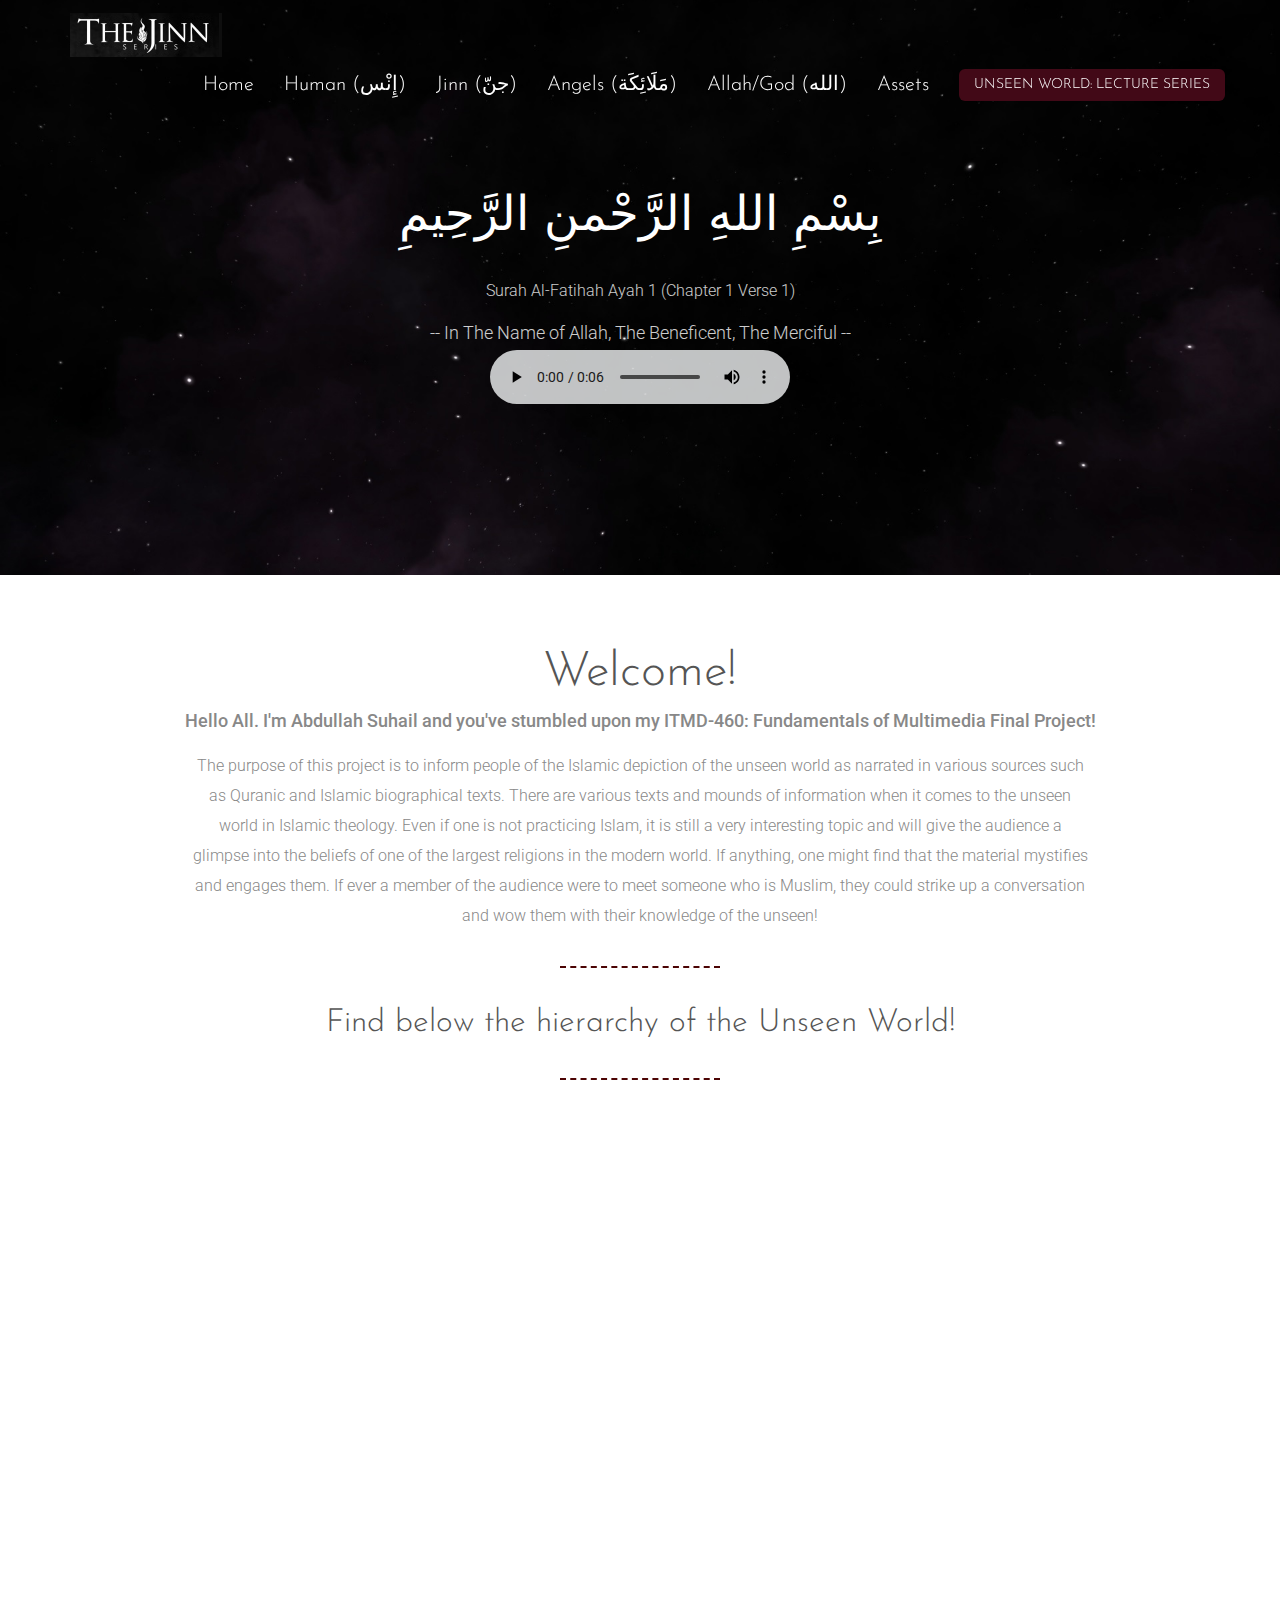
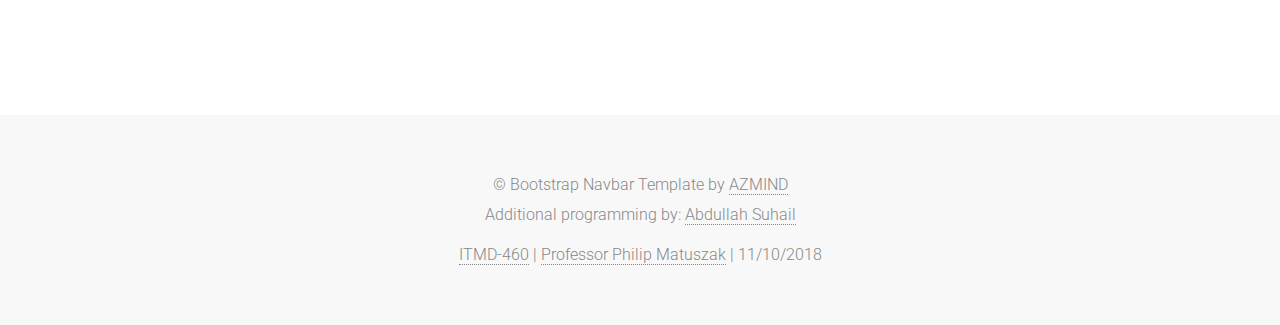
<file: index.html>
<!DOCTYPE html>
<html lang="en">

    <head>

        <meta charset="utf-8">
        <meta http-equiv="X-UA-Compatible" content="IE=edge">
        <meta name="viewport" content="width=device-width, initial-scale=1">
        <title>Asuhail - ITMD-460 Final Project</title>

        <!-- CSS -->        
        <link rel="stylesheet" href="https://fonts.googleapis.com/css?family=Josefin+Sans:300,400|Roboto:300,400,500">
        <link rel="stylesheet" href="assets/bootstrap/css/bootstrap.min.css">
        <link rel="stylesheet" href="assets/font-awesome/css/font-awesome.min.css">
        <link rel="stylesheet" href="assets/css/animate.css">
        <link rel="stylesheet" href="assets/css/style.css">

        <!-- HTML5 Shim and Respond.js IE8 support of HTML5 elements and media queries -->
        <!-- WARNING: Respond.js doesn't work if you view the page via file:// -->
        <!--[if lt IE 9]>
            <script src="https://oss.maxcdn.com/libs/html5shiv/3.7.0/html5shiv.js"></script>
            <script src="https://oss.maxcdn.com/libs/respond.js/1.4.2/respond.min.js"></script>
        <![endif]-->

        <!-- Favicon and touch icons -->
        <link rel="shortcut icon" href="assets/ico/favicon.png">
        <link rel="apple-touch-icon-precomposed" sizes="144x144" href="assets/ico/apple-touch-icon-144-precomposed.png">
        <link rel="apple-touch-icon-precomposed" sizes="114x114" href="assets/ico/apple-touch-icon-114-precomposed.png">
        <link rel="apple-touch-icon-precomposed" sizes="72x72" href="assets/ico/apple-touch-icon-72-precomposed.png">
        <link rel="apple-touch-icon-precomposed" href="assets/ico/apple-touch-icon-57-precomposed.png">

    </head>

    <body>
    
    	<!-- Top menu -->
		<nav class="navbar navbar-inverse navbar-fixed-top navbar-no-bg" role="navigation">
			<div class="container">
				<div class="navbar-header">
					<button type="button" class="navbar-toggle collapsed" data-toggle="collapse" data-target="#top-navbar-1">
						<span class="sr-only">Toggle navigation</span>
						<span class="icon-bar"></span>
						<span class="icon-bar"></span>
						<span class="icon-bar"></span>
					</button>
					<a class="navbar-brand" href="index.html">asuhail_ITMD-460 FP</a>
				</div>
				<!-- Collect the nav links, forms, and other content for toggling -->
				<div class="collapse navbar-collapse" id="top-navbar-1">
					<ul class="nav navbar-nav navbar-right">
						<li><a href="index.html">Home</a></li>
						<li><a href="human.html" dir="rtl" lang="ar">(إِنْس) Human</a></li>
						<li><a href="jinn.html" dir="rtl" lang="ar">(جنّ) Jinn</a></li>
						<li><a href="angels.html" dir="rtl" lang="ar">(مَلَائِكَة) Angels</a></li>
						<li><a href="god.html" dir="rtl" lang="ar">(الله) Allah/God</a></li>
						<li><a href="assets.html" dir="rtl" lang="ar">Assets</a></li>
						<li>
							<a class="btn btn-link-3" href="https://www.youtube.com/playlist?list=PLGIcBlunsk4YqIhpyTFA84IdG0k1_Iwzm" target="$_blank">
								Unseen World: Lecture Series
							</a>
						</li>
					</ul>
				</div>
			</div>
		</nav>
    
    	<!-- Top content -->
        <div class="top-content">
        	<div class="container">
				<div class="row">
					<div class="col-sm-12 text wow fadeInLeft">
						<h1 dir="rtl" lang="ar">بِسْمِ اللهِ الرَّحْمنِ الرَّحِيمِ</h1>
						<div class="description">
							<p>Surah Al-Fatihah Ayah 1 (Chapter 1 Verse 1)</p>
							<p class="medium-paragraph">
									-- In The Name of Allah, The Beneficent, The Merciful -- </br>
							<audio controls>
								<source src="multimedia/audio/al-fatihah_verse_1.mp3" type="audio/mpeg">
								Your browser does not support the audio element.
							</audio>
							</p>
						</div>
					</div>
				</div>
            </div>
        </div>
        
		<!-- Features -->        
		<div class="features-container section-container">
	        <div class="container">
				<div class="row">
					<div class="col-sm-12 features section-description wow fadeIn">
						<h2>Welcome!</h2>
						<h4>
							Hello All. I'm Abdullah Suhail and you've stumbled upon my ITMD-460: Fundamentals of Multimedia 
							Final Project!
						</h4>
						<p>
							The purpose of this project is to inform people of the Islamic depiction of 
							the unseen world as narrated in various sources such as Quranic and Islamic 
							biographical texts. There are various texts and mounds of information when 
							it comes to the unseen world in Islamic theology. Even if one is not practicing Islam, 
							it is still a very interesting topic and will give the audience a glimpse into 
							the beliefs of one of the largest religions in the modern world. If anything, 
							one might find that the material mystifies and engages them. If ever a member 
							of the audience were to meet someone who is Muslim, they could strike up a conversation 
							and wow them with their knowledge of the unseen!
						</p>
						<div class="divider-1"><div class="line"></div></div>
						<h3>Find below the hierarchy of the Unseen World!</h3>
						<div class="divider-1"><div class="line"></div></div>
					</div>
				</div>
				
				<div class="row">
					<div class="col-sm-6 features-box wow fadeInRight">
						<div class="row">
							<div class="col-sm-3 features-box-icon">
								<i class="fa fa-circle-o"></i>
							</div>
							<div class="col-sm-9">
								<h3>Allah (سبحانه و تعالى) <i class="fa fa-arrow-right"></i></h3>
								<p>
									The Creator. Praised and Exalted is He who created all, 
									the One who is All-Seeing, All-Hearing, and All-Knowing! At the 
									apex of this hierarchy sits Allah, the Omniscient.
								</p>
							</div>
						</div>
					</div>
					<div class="col-sm-6 features-box wow fadeInLeft">
						<div class="row">
							<div class="col-sm-3 features-box-icon">
									<i class="fa fa-sun-o"></i>
							</div>
							<div class="col-sm-9">
								<h3><i class="fa fa-arrow-down"></i> Angels / مَلَائِكَة</h3>
								<p>
									Perfect and immensely beautiful beings of light created by Allah. They know nothing except that their 
									Creator is one and none should be worshipped save for He. They take second place in this hierarchy for 
									nothing is hidden from them except their Lord and Creator.
								</p>
							</div>
						</div>
					</div>
				</div>
				
				<div class="row">
					<div class="col-sm-6 features-box wow fadeInRight">
						<div class="row">
							<div class="col-sm-3 features-box-icon">
								<i class="fa fa-users"></i>
							</div>
							<div class="col-sm-9">
								<h3>Humans / إِنْس <i class="fa fa-ban"></i></h3>
								<p>
									At the bottom of the hierarchy, the slaves of the Creator who were created only to engage in 
									His worship. Save for an infinatessimally small number of gifted slaves of Allah who can sometimes
									see jinn, the humans cannot see anything in the unseen world.
								</p>
							</div>
						</div>
					</div>
					<div class="col-sm-6 features-box wow fadeInLeft">
						<div class="row">
							<div class="col-sm-3 features-box-icon">
								<i class="fa fa-free-code-camp"></i>
							</div>
							<div class="col-sm-9">
								<h3><i class="fa fa-arrow-left"></i> Jinn / جنّ</h3>
								<p>
									The only creation of Allah given free will other than Humans, are the Jinn.
									They were created from a smokeless fire only to engage in worship of their
									Creator. The jinn take third place in this hierarchy since they can see humans. 
									They cannot however, percieve/envisage the Angels.
								</p>
							</div>
						</div>
					</div>
				</div>
			</div>
		</div>
        
        <!-- Footer -->
        <footer>
	        <div class="container">
	        	<div class="row">
	        		<div class="col-sm-12 footer-copyright">
						&copy; Bootstrap Navbar Template by <a href="http://azmind.com">AZMIND</a>
						<p>Additional programming by: <a href="https://github.com/asuhail1270106">Abdullah Suhail</a></p>
						<p>
							<a href="https://github.com/asuhail1270106">ITMD-460</a> | 
							<a href="https://appliedtech.iit.edu/people/phillip-phil-matuszak">Professor Philip Matuszak</a> |
							11/10/2018
						</p>
                    </div>
                </div>
	        </div>
        </footer>

        <!-- Javascript -->
        <script src="assets/js/jquery-1.11.1.min.js"></script>
        <script src="assets/bootstrap/js/bootstrap.min.js"></script>
        <script src="assets/js/jquery.backstretch.min.js"></script>
        <script src="assets/js/wow.min.js"></script>
        <script src="assets/js/retina-1.1.0.min.js"></script>
        <script src="assets/js/waypoints.min.js"></script>
        <script src="assets/js/scripts.js"></script>
		<script src="assets/js/audio.js"></script>
        
        <!--[if lt IE 10]>
            <script src="assets/js/placeholder.js"></script>
        <![endif]-->

    </body>

</html>
</file>
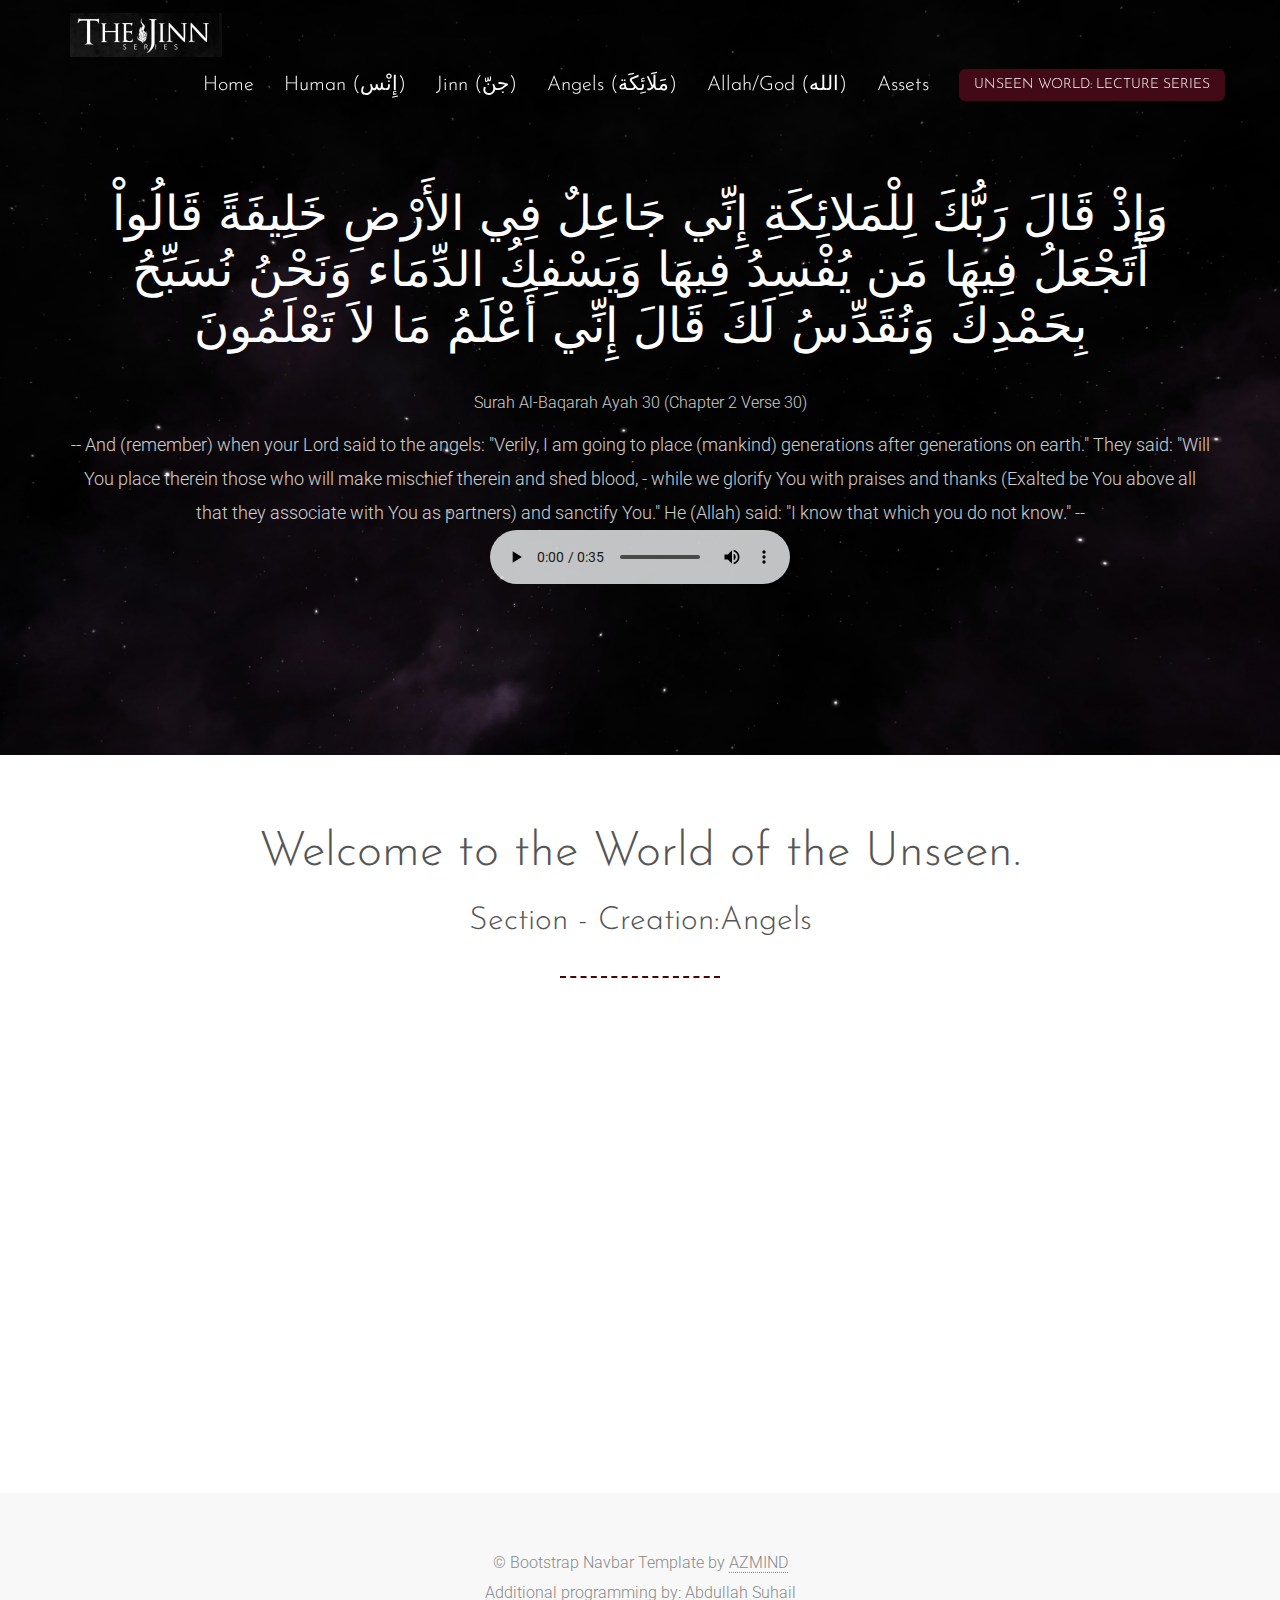
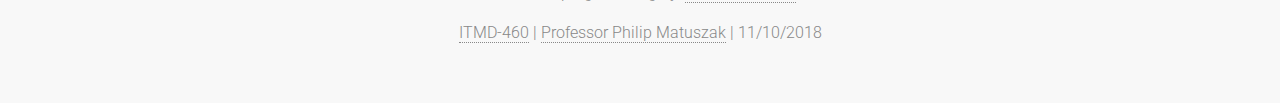
<file: angels.html>
<!DOCTYPE html>
<html lang="en">

    <head>

        <meta charset="utf-8">
        <meta http-equiv="X-UA-Compatible" content="IE=edge">
        <meta name="viewport" content="width=device-width, initial-scale=1">
        <title>Asuhail - ITMD-460 Final Project</title>

        <!-- CSS -->        
        <link rel="stylesheet" href="https://fonts.googleapis.com/css?family=Josefin+Sans:300,400|Roboto:300,400,500">
        <link rel="stylesheet" href="assets/bootstrap/css/bootstrap.min.css">
        <link rel="stylesheet" href="assets/font-awesome/css/font-awesome.min.css">
        <link rel="stylesheet" href="assets/css/animate.css">
        <link rel="stylesheet" href="assets/css/style.css">

        <!-- HTML5 Shim and Respond.js IE8 support of HTML5 elements and media queries -->
        <!-- WARNING: Respond.js doesn't work if you view the page via file:// -->
        <!--[if lt IE 9]>
            <script src="https://oss.maxcdn.com/libs/html5shiv/3.7.0/html5shiv.js"></script>
            <script src="https://oss.maxcdn.com/libs/respond.js/1.4.2/respond.min.js"></script>
        <![endif]-->

        <!-- Favicon and touch icons -->
        <link rel="shortcut icon" href="assets/ico/favicon.png">
        <link rel="apple-touch-icon-precomposed" sizes="144x144" href="assets/ico/apple-touch-icon-144-precomposed.png">
        <link rel="apple-touch-icon-precomposed" sizes="114x114" href="assets/ico/apple-touch-icon-114-precomposed.png">
        <link rel="apple-touch-icon-precomposed" sizes="72x72" href="assets/ico/apple-touch-icon-72-precomposed.png">
        <link rel="apple-touch-icon-precomposed" href="assets/ico/apple-touch-icon-57-precomposed.png">

    </head>

    <body>
    
    	<!-- Top menu -->
		<nav class="navbar navbar-inverse navbar-fixed-top navbar-no-bg" role="navigation">
			<div class="container">
				<div class="navbar-header">
					<button type="button" class="navbar-toggle collapsed" data-toggle="collapse" data-target="#top-navbar-1">
						<span class="sr-only">Toggle navigation</span>
						<span class="icon-bar"></span>
						<span class="icon-bar"></span>
						<span class="icon-bar"></span>
					</button>
					<a class="navbar-brand" href="index.html">asuhail_ITMD-460 FP</a>
				</div>
				<!-- Collect the nav links, forms, and other content for toggling -->
				<div class="collapse navbar-collapse" id="top-navbar-1">
					<ul class="nav navbar-nav navbar-right">
						<li><a href="index.html">Home</a></li>
						<li><a href="human.html" dir="rtl" lang="ar">(إِنْس) Human</a></li>
						<li><a href="jinn.html" dir="rtl" lang="ar">(جنّ) Jinn</a></li>
						<li><a href="angels.html" dir="rtl" lang="ar">(مَلَائِكَة) Angels</a></li>
						<li><a href="god.html" dir="rtl" lang="ar">(الله) Allah/God</a></li>
						<li><a href="assets.html" dir="rtl" lang="ar">Assets</a></li>
						<li>
							<a class="btn btn-link-3" href="https://www.youtube.com/playlist?list=PLGIcBlunsk4YqIhpyTFA84IdG0k1_Iwzm" target="$_blank">
								Unseen World: Lecture Series
							</a>
						</li>
					</ul>
				</div>
			</div>
		</nav>
    
    	<!-- Top content -->
        <div class="top-content">
        	<div class="container">
				<div class="row">
					<div class="col-sm-12 text wow fadeInLeft">
						<h1 dir="rtl" lang="ar"> وَإِذْ قَالَ رَبُّكَ لِلْمَلائِكَةِ إِنِّي جَاعِلٌ فِي الأَرْضِ خَلِيفَةً قَالُواْ أَتَجْعَلُ فِيهَا مَن يُفْسِدُ فِيهَا وَيَسْفِكُ الدِّمَاء وَنَحْنُ نُسَبِّحُ بِحَمْدِكَ وَنُقَدِّسُ لَكَ قَالَ إِنِّي أَعْلَمُ مَا لاَ تَعْلَمُونَ</h1>
						<div class="description">
							<p>Surah Al-Baqarah Ayah 30 (Chapter 2 Verse 30)</p>
							<p class="medium-paragraph">
									-- And (remember) when your Lord said to the angels: "Verily, I am going to place
									 (mankind) generations after generations on earth." They said: "Will You place therein
									 those who will make mischief therein and shed blood, - while we glorify You with praises
									 and thanks (Exalted be You above all that they associate with You as partners) and
									 sanctify You." He (Allah) said: "I know that which you do not know." -- </br>
							<audio controls>
								<source src="multimedia/audio/al-baqarah_verse_30.mp3" type="audio/mpeg">
								Your browser does not support the audio element.
							</audio>
							</p>
						</div>
					</div>
				</div>
            </div>
        </div>
        
        <!-- Features -->
        <div class="features-container section-container">
	        <div class="container">
	        	
	            <div class="row">
	                <div class="col-sm-12 features section-description wow fadeIn">
						<h2>Welcome to the World of the Unseen.</h2>
						<h3>Section - Creation:Angels</h3>
	                    <div class="divider-1"><div class="line"></div></div>
	                </div>
	            </div>
				
				<div class="row">
					<div class="col-sm-4 features-box wow fadeInRight">
						<div class="row">
								<h3>Angels / مَلَائِكَة</i></h3>
								<p>
									Perfect and immensely beautiful beings of light created by Allah. They know nothing except that their 
									Creator is one and none should be worshipped save for He. They take second place in this hierarchy for 
									nothing is hidden from them except their Lord and Creator.
								</p>
						</div>
					</div>
					<div class="col-sm-8 features-box wow fadeInLeft">
						<div class="row">
							<div class="col-sm-3 features-box-icon">
								<i class="fa fa-arrow-right"></i>
							</div>
							<p>From Bayyinah Institute - The Beginning & End w/ Omar Suleiman: The Angels</p>
							<iframe width="585" height="330" src="https://www.youtube.com/embed/Skyb0VeG_ww?ecver=1" frameborder="0" allowfullscreen></iframe>
						</div>
					</div>
				</div>
	        </div>
        </div>
		
        <!-- Footer -->
        <footer>
	        <div class="container">
	        	<div class="row">
	        		<div class="col-sm-12 footer-copyright">
						&copy; Bootstrap Navbar Template by <a href="http://azmind.com">AZMIND</a>
						<p>Additional programming by: <a href="https://github.com/asuhail1270106">Abdullah Suhail</a></p>
						<p>
							<a href="https://github.com/asuhail1270106">ITMD-460</a> | 
							<a href="https://appliedtech.iit.edu/people/phillip-phil-matuszak">Professor Philip Matuszak</a> |
							11/10/2018
						</p>
                    </div>
                </div>
	        </div>
        </footer>

        <!-- Javascript -->
        <script src="assets/js/jquery-1.11.1.min.js"></script>
        <script src="assets/bootstrap/js/bootstrap.min.js"></script>
        <script src="assets/js/jquery.backstretch.min.js"></script>
        <script src="assets/js/wow.min.js"></script>
        <script src="assets/js/retina-1.1.0.min.js"></script>
        <script src="assets/js/waypoints.min.js"></script>
        <script src="assets/js/scripts.js"></script>
		<script src="assets/js/audio.js"></script>
        
        <!--[if lt IE 10]>
            <script src="assets/js/placeholder.js"></script>
        <![endif]-->

    </body>

</html>
</file>
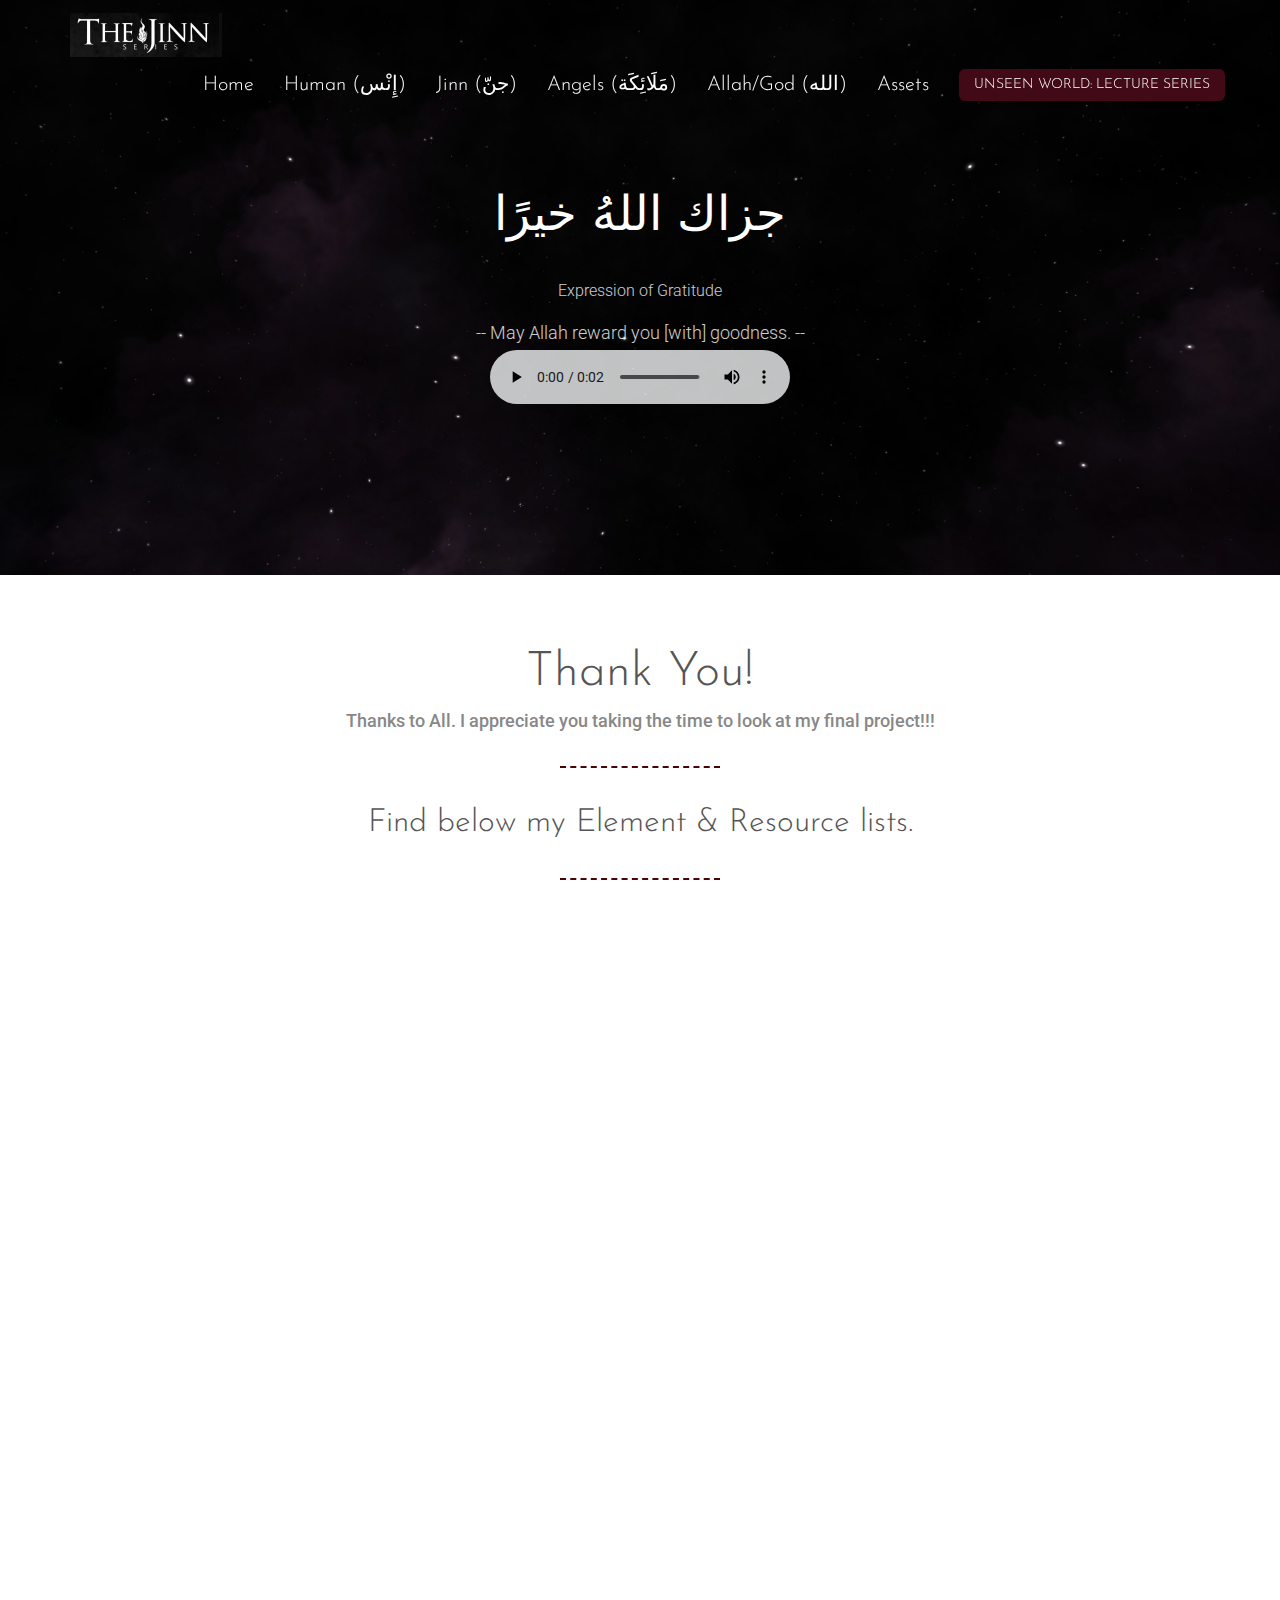
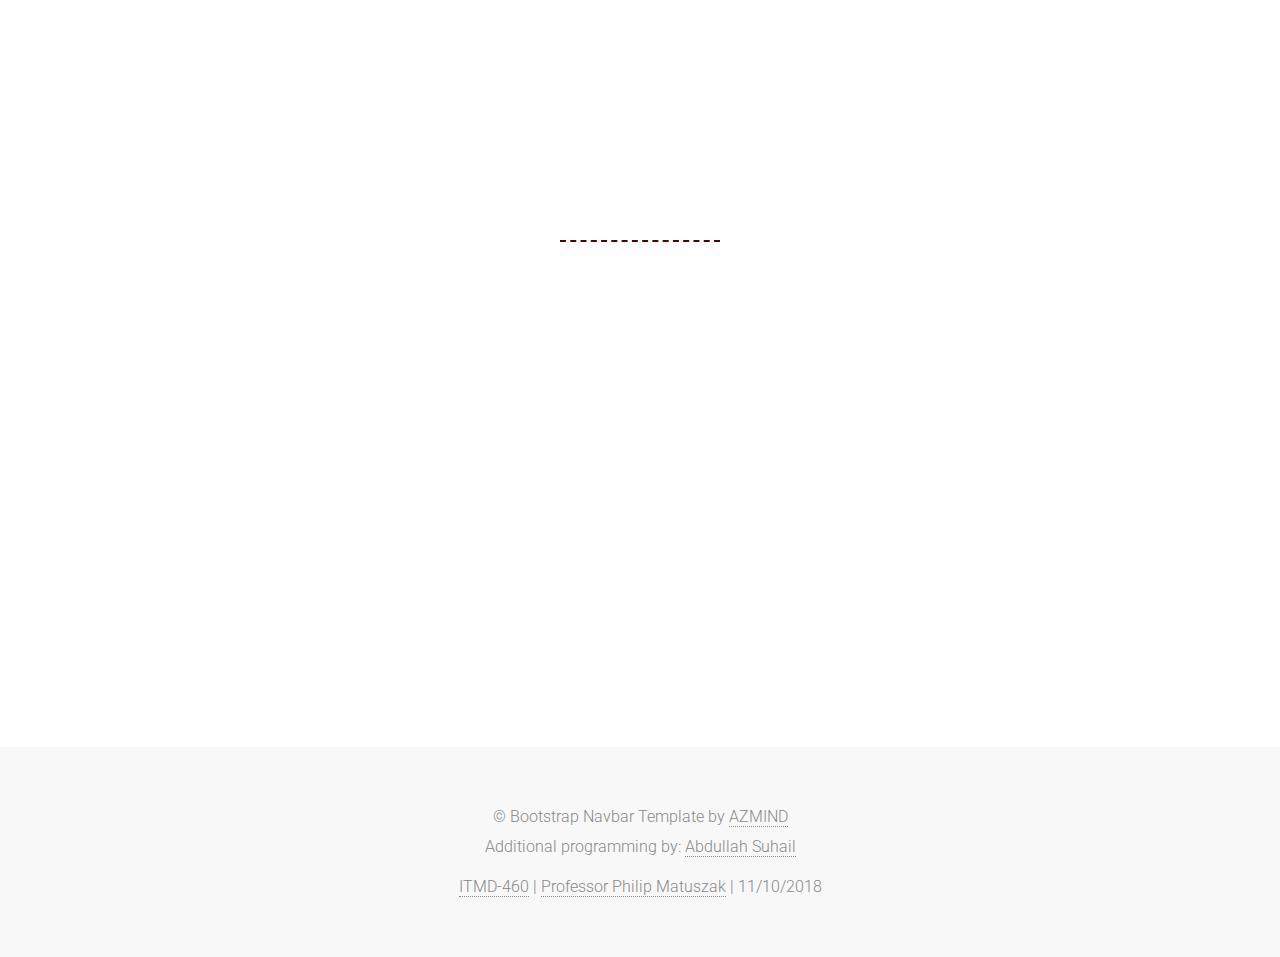
<file: assets.html>
<!DOCTYPE html>
<html lang="en">

<head>

	<meta charset="utf-8">
	<meta http-equiv="X-UA-Compatible" content="IE=edge">
	<meta name="viewport" content="width=device-width, initial-scale=1">
	<title>Asuhail - ITMD-460 Final Project</title>

	<!-- CSS -->
	<link rel="stylesheet" href="https://fonts.googleapis.com/css?family=Josefin+Sans:300,400|Roboto:300,400,500">
	<link rel="stylesheet" href="assets/bootstrap/css/bootstrap.min.css">
	<link rel="stylesheet" href="assets/font-awesome/css/font-awesome.min.css">
	<link rel="stylesheet" href="assets/css/animate.css">
	<link rel="stylesheet" href="assets/css/style.css">

	<!-- HTML5 Shim and Respond.js IE8 support of HTML5 elements and media queries -->
	<!-- WARNING: Respond.js doesn't work if you view the page via file:// -->
	<!--[if lt IE 9]>
            <script src="https://oss.maxcdn.com/libs/html5shiv/3.7.0/html5shiv.js"></script>
            <script src="https://oss.maxcdn.com/libs/respond.js/1.4.2/respond.min.js"></script>
        <![endif]-->

	<!-- Favicon and touch icons -->
	<link rel="shortcut icon" href="assets/ico/favicon.png">
	<link rel="apple-touch-icon-precomposed" sizes="144x144" href="assets/ico/apple-touch-icon-144-precomposed.png">
	<link rel="apple-touch-icon-precomposed" sizes="114x114" href="assets/ico/apple-touch-icon-114-precomposed.png">
	<link rel="apple-touch-icon-precomposed" sizes="72x72" href="assets/ico/apple-touch-icon-72-precomposed.png">
	<link rel="apple-touch-icon-precomposed" href="assets/ico/apple-touch-icon-57-precomposed.png">

</head>

<body>

	<!-- Top menu -->
	<nav class="navbar navbar-inverse navbar-fixed-top navbar-no-bg" role="navigation">
		<div class="container">
			<div class="navbar-header">
				<button type="button" class="navbar-toggle collapsed" data-toggle="collapse" data-target="#top-navbar-1">
					<span class="sr-only">Toggle navigation</span>
					<span class="icon-bar"></span>
					<span class="icon-bar"></span>
					<span class="icon-bar"></span>
				</button>
				<a class="navbar-brand" href="index.html">asuhail_ITMD-460 FP</a>
			</div>
			<!-- Collect the nav links, forms, and other content for toggling -->
			<div class="collapse navbar-collapse" id="top-navbar-1">
				<ul class="nav navbar-nav navbar-right">
					<li><a href="index.html">Home</a></li>
					<li><a href="human.html" dir="rtl" lang="ar">(إِنْس) Human</a></li>
					<li><a href="jinn.html" dir="rtl" lang="ar">(جنّ) Jinn</a></li>
					<li><a href="angels.html" dir="rtl" lang="ar">(مَلَائِكَة) Angels</a></li>
					<li><a href="god.html" dir="rtl" lang="ar">(الله) Allah/God</a></li>
					<li><a href="assets.html" dir="rtl" lang="ar">Assets</a></li>
					<li>
						<a class="btn btn-link-3" href="https://www.youtube.com/playlist?list=PLGIcBlunsk4YqIhpyTFA84IdG0k1_Iwzm" target="$_blank">
							Unseen World: Lecture Series
						</a>
					</li>
				</ul>
			</div>
		</div>
	</nav>

	<!-- Top content -->
	<div class="top-content">
		<div class="container">
			<div class="row">
				<div class="col-sm-12 text wow fadeInLeft">
					<h1 dir="rtl" lang="ar">جزاك اللهُ خيرًا</h1>
					<div class="description">
						<p>Expression of Gratitude</p>
						<p class="medium-paragraph">
							-- May Allah reward you [with] goodness. -- </br>
							<audio controls>
								<source src="multimedia/audio/jzk.mp3" type="audio/mpeg">
								Your browser does not support the audio element.
							</audio>
						</p>
					</div>
				</div>
			</div>
		</div>
	</div>

	<!-- Features -->
	<div class="features-container section-container">
		<div class="container">

			<div class="row">
				<div class="col-sm-12 features section-description wow fadeIn">
					<h2>Thank You!</h2>
					<h4>
						Thanks to All. I appreciate you taking the time to look at my final project!!!
					</h4>
					<div class="divider-1">
						<div class="line"></div>
					</div>
					<h3>Find below my Element & Resource lists.</h3>
					<div class="divider-1">
						<div class="line"></div>
					</div>
				</div>
			</div>

			<div class="row">
				<div class="col-sm-6 features-box wow fadeInRight">
					<div class="row">
						<div class="col-sm-3 features-box-icon">
							<i class="fa fa-picture-o"></i>
						</div>
						<div class="col-sm-9">
							<h3>Elements</h3>
							<ul>
								<li>Purple Space - Background Image</li>
								<li>Font-Awesome Icons</li>
								<ul>
									<li>fa-circle-o</li>
									<li>fa-sun-o</li>
									<li>fa-users</li>
									<li>fa-free-code-camp</li>
									<li>fa-arrow-right</li>
									<li>fa-arrow-down</li>
									<li>fa-arrow-left</li>
									<li>fa-ban</li>
									<li>fa-picture-o</li>
									<li>fa-code</li>
								</ul>
								<li>YouTube videos</li>
								<ul>
									<li>From MercifulServant - The Creation of Man - How It All Began</li>
									<li>From MercifulServant - The Jinn Series - The Unseen World</li>
									<li>From Bayyinah Institute - The Beginning & End w/ Omar Suleiman: The Angels</li>
									<li>From Islam Net Video - The Mercy of Allah</li>
								</ul>
								<li>Audio recordings from Audacity</li>
								<ul>
									<li>al-baqarah_verse_30.mp3</li>
									<li>al-fatihah_verse_1.mp3</li>
									<li>al-insan_verse_2.mp3</li>
									<li>al-jinn_verse_8.mp3</li>
									<li>al-mu'minun_verse_92.mp3</li>
									<li>jzk.mp3</li>
								</ul>
							</ul>
						</div>
					</div>
				</div>
				<div class="col-sm-6 features-box wow fadeInLeft">
					<div class="row">
						<div class="col-sm-3 features-box-icon">
							<i class="fa fa-code"></i>
						</div>
						<div class="col-sm-9">
							<h3>Resources</h3>
							<ul>
								<li>Visual Studio Code</li>
								<li>HTML5/CSS3</li>
								<li>GitHub</li>
								<li>GitHub Pages</li>
								<li>Font-Awesome</li>
								<li>Google Fonts</li>
								<li>Navbar Bootstrap = AZMIND</li>
							</ul>
						</div>
					</div>
				</div>
			</div>
			<div class="divider-1">
				<div class="line"></div>
			</div>
			<div class="row">
				<div class="col-sm-4 features-box wow fadeInRight">
					<div class="row">
						<h3>My Presentation Video</i></h3>
						<p>
							As per the professor's instructions, please take a look at my presentation video in which I
							take you through my project.
							<p>
								I will briefly discuss the topic I chose, the intended audience for this project, and what I had
								hoped to accomplish. I will also discuss my graphic, audio, and video
								elements and the tools I used to create them. I will also reveal the super secret editor I used to 
								edit my HTML/CSS pages, it's VS code. Finally, I will discuss my user interface and its 
								non-linearity.
							</p>
						</p>
					</div>
				</div>
				<div class="col-sm-8 features-box wow fadeInLeft">
					<div class="row">
						<div class="col-sm-3 features-box-icon">
							<i class="fa fa-arrow-right"></i>
						</div>
						<p>From Abdullah Suhail - The World of the Unseen - ITMD460 - Fund. of Multimedia</p>
						<iframe width="585" height="330" src="https://www.youtube.com/embed/0sCwRPnKmHo" frameborder="0"
						 allowfullscreen></iframe>
					</div>
				</div>
			</div>
		</div>
	</div>
	</div>

	<!-- Footer -->
	<footer>
		<div class="container">
			<div class="row">
				<div class="col-sm-12 footer-copyright">
					&copy; Bootstrap Navbar Template by <a href="http://azmind.com">AZMIND</a>
					<p>Additional programming by: <a href="https://github.com/asuhail1270106">Abdullah Suhail</a></p>
					<p>
						<a href="https://github.com/asuhail1270106">ITMD-460</a> |
						<a href="https://appliedtech.iit.edu/people/phillip-phil-matuszak">Professor Philip Matuszak</a> |
						11/10/2018
					</p>
				</div>
			</div>
		</div>
	</footer>

	<!-- Javascript -->
	<script src="assets/js/jquery-1.11.1.min.js"></script>
	<script src="assets/bootstrap/js/bootstrap.min.js"></script>
	<script src="assets/js/jquery.backstretch.min.js"></script>
	<script src="assets/js/wow.min.js"></script>
	<script src="assets/js/retina-1.1.0.min.js"></script>
	<script src="assets/js/waypoints.min.js"></script>
	<script src="assets/js/scripts.js"></script>
	<script src="assets/js/audio.js"></script>

	<!--[if lt IE 10]>
            <script src="assets/js/placeholder.js"></script>
        <![endif]-->

</body>

</html>
</file>
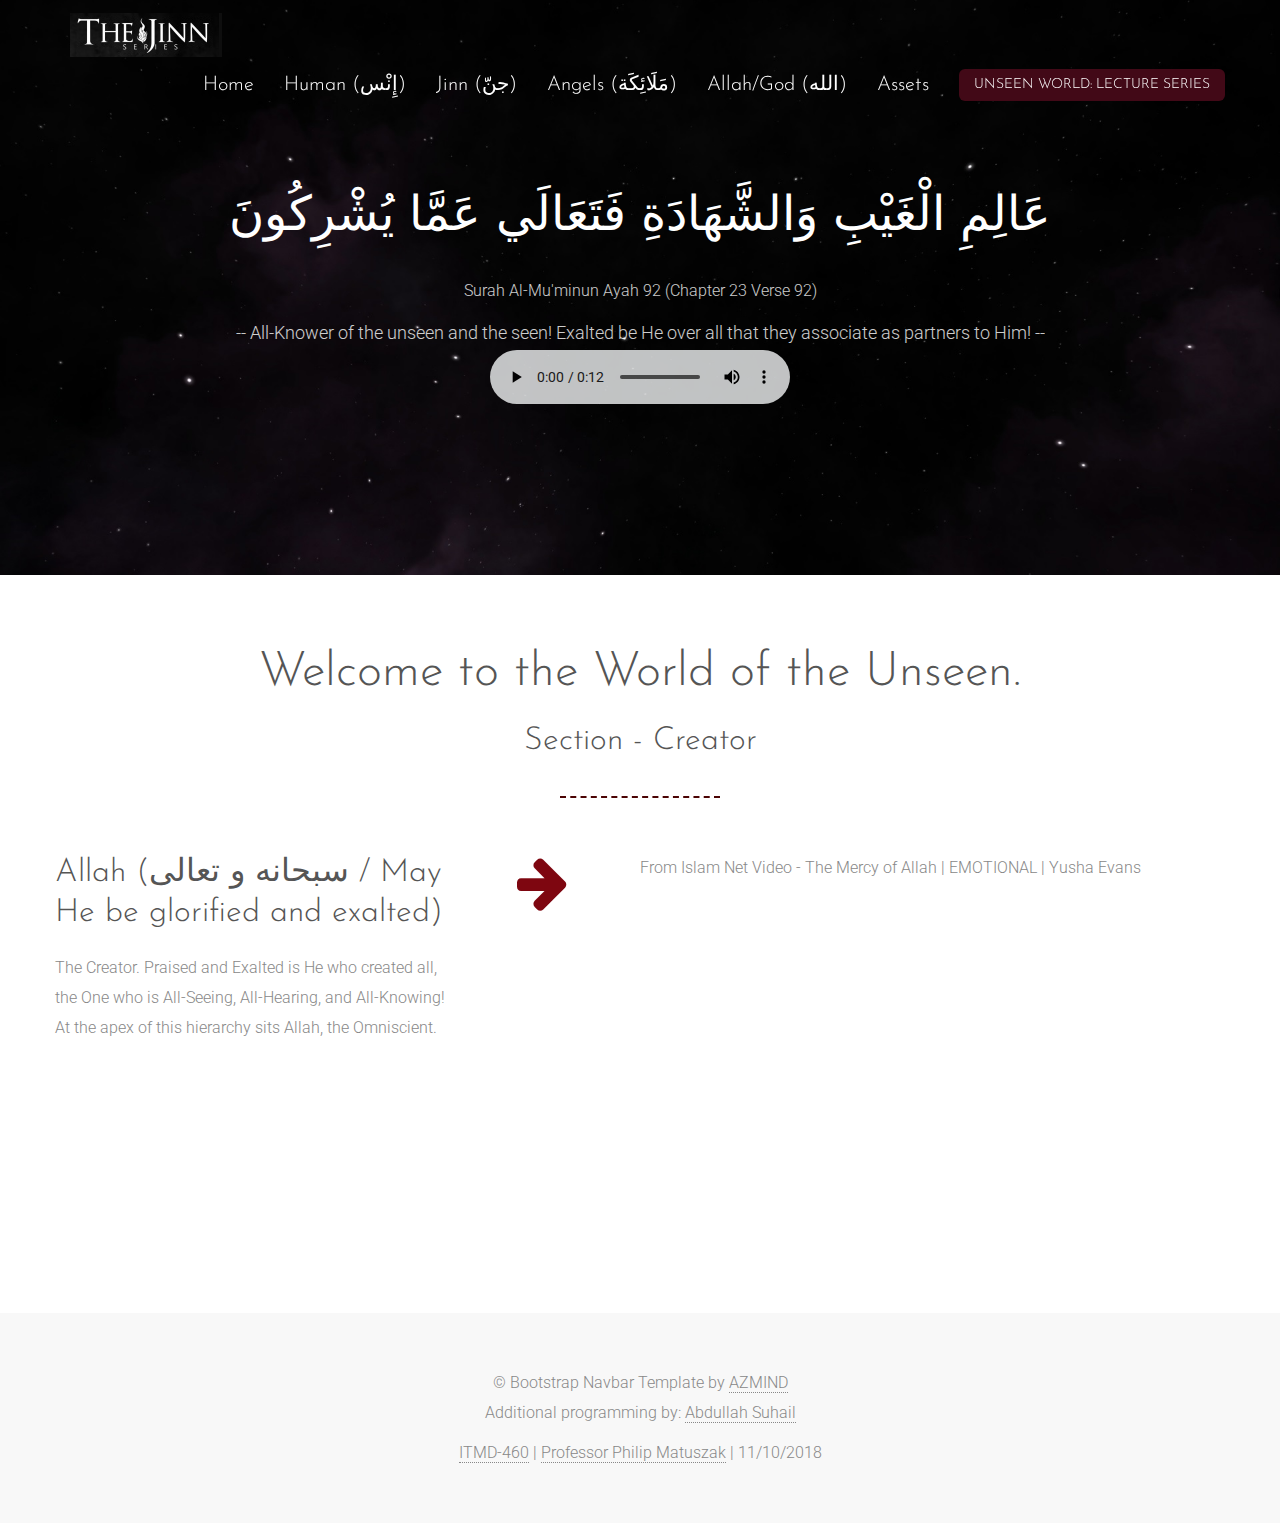
<file: god.html>
<!DOCTYPE html>
<html lang="en">

    <head>

        <meta charset="utf-8">
        <meta http-equiv="X-UA-Compatible" content="IE=edge">
        <meta name="viewport" content="width=device-width, initial-scale=1">
        <title>Asuhail - ITMD-460 Final Project</title>

        <!-- CSS -->        
        <link rel="stylesheet" href="https://fonts.googleapis.com/css?family=Josefin+Sans:300,400|Roboto:300,400,500">
        <link rel="stylesheet" href="assets/bootstrap/css/bootstrap.min.css">
        <link rel="stylesheet" href="assets/font-awesome/css/font-awesome.min.css">
        <link rel="stylesheet" href="assets/css/animate.css">
        <link rel="stylesheet" href="assets/css/style.css">

        <!-- HTML5 Shim and Respond.js IE8 support of HTML5 elements and media queries -->
        <!-- WARNING: Respond.js doesn't work if you view the page via file:// -->
        <!--[if lt IE 9]>
            <script src="https://oss.maxcdn.com/libs/html5shiv/3.7.0/html5shiv.js"></script>
            <script src="https://oss.maxcdn.com/libs/respond.js/1.4.2/respond.min.js"></script>
        <![endif]-->

        <!-- Favicon and touch icons -->
        <link rel="shortcut icon" href="assets/ico/favicon.png">
        <link rel="apple-touch-icon-precomposed" sizes="144x144" href="assets/ico/apple-touch-icon-144-precomposed.png">
        <link rel="apple-touch-icon-precomposed" sizes="114x114" href="assets/ico/apple-touch-icon-114-precomposed.png">
        <link rel="apple-touch-icon-precomposed" sizes="72x72" href="assets/ico/apple-touch-icon-72-precomposed.png">
        <link rel="apple-touch-icon-precomposed" href="assets/ico/apple-touch-icon-57-precomposed.png">

    </head>

    <body>
    
    	<!-- Top menu -->
		<nav class="navbar navbar-inverse navbar-fixed-top navbar-no-bg" role="navigation">
			<div class="container">
				<div class="navbar-header">
					<button type="button" class="navbar-toggle collapsed" data-toggle="collapse" data-target="#top-navbar-1">
						<span class="sr-only">Toggle navigation</span>
						<span class="icon-bar"></span>
						<span class="icon-bar"></span>
						<span class="icon-bar"></span>
					</button>
					<a class="navbar-brand" href="index.html">asuhail_ITMD-460 FP</a>
				</div>
				<!-- Collect the nav links, forms, and other content for toggling -->
				<div class="collapse navbar-collapse" id="top-navbar-1">
					<ul class="nav navbar-nav navbar-right">
						<li><a href="index.html">Home</a></li>
						<li><a href="human.html" dir="rtl" lang="ar">(إِنْس) Human</a></li>
						<li><a href="jinn.html" dir="rtl" lang="ar">(جنّ) Jinn</a></li>
						<li><a href="angels.html" dir="rtl" lang="ar">(مَلَائِكَة) Angels</a></li>
						<li><a href="god.html" dir="rtl" lang="ar">(الله) Allah/God</a></li>
						<li><a href="assets.html" dir="rtl" lang="ar">Assets</a></li>
						<li>
							<a class="btn btn-link-3" href="https://www.youtube.com/playlist?list=PLGIcBlunsk4YqIhpyTFA84IdG0k1_Iwzm" target="$_blank">
								Unseen World: Lecture Series
							</a>
						</li>
					</ul>
				</div>
			</div>
		</nav>
    
    	<!-- Top content -->
        <div class="top-content">
        	<div class="container">
				<div class="row">
					<div class="col-sm-12 text wow fadeInLeft">
						<h1 dir="rtl" lang="ar">عَالِمِ الْغَيْبِ وَالشَّهَادَةِ فَتَعَالَي عَمَّا يُشْرِكُونَ</h1>
						<div class="description">
							<p>Surah Al-Mu'minun Ayah 92 (Chapter 23 Verse 92)</p>
							<p class="medium-paragraph">
								-- All-Knower of the unseen and the seen! Exalted be He over 
								all that they associate as partners to Him! -- </br>
								<audio controls>
									<source src="multimedia/audio/al-mu'minun_verse_92.mp3" type="audio/mpeg">
									Your browser does not support the audio element.
								</audio>
							</p>
						</div>
					</div>
				</div>
            </div>
        </div>
        
        <!-- Features -->
        <div class="features-container section-container">
	        <div class="container">
					        	
				<div class="row">
					<div class="col-sm-12 features section-description wow fadeIn">
						<h2>Welcome to the World of the Unseen.</h2>
						<h3>Section - Creator</h3>
						<div class="divider-1"><div class="line"></div></div>
					</div>
				</div>
						
				<div class="row">
					<div class="col-sm-4 features-box wow fadeInRight">
						<div class="row">
								<h3>Allah (سبحانه و تعالى / May He be glorified and exalted)</i></h3>
								<p>
									The Creator. Praised and Exalted is He who created all, 
									the One who is All-Seeing, All-Hearing, and All-Knowing! At the 
									apex of this hierarchy sits Allah, the Omniscient.
								</p>
						</div>
					</div>
					<div class="col-sm-8 features-box wow fadeInLeft">
						<div class="row">
							<div class="col-sm-3 features-box-icon">
								<i class="fa fa-arrow-right"></i>
							</div>
							<p>From Islam Net Video - The Mercy of Allah | EMOTIONAL | Yusha Evans</p>
							<iframe width="585" height="330" src="https://www.youtube.com/embed/MIELrM4-qCw?ecver=1" frameborder="0" allowfullscreen></iframe>
						</div>
					</div>
				</div>
	        </div>
        </div>
		
        <!-- Footer -->
        <footer>
	        <div class="container">
	        	<div class="row">
	        		<div class="col-sm-12 footer-copyright">
						&copy; Bootstrap Navbar Template by <a href="http://azmind.com">AZMIND</a>
						<p>Additional programming by: <a href="https://github.com/asuhail1270106">Abdullah Suhail</a></p>
						<p>
							<a href="https://github.com/asuhail1270106">ITMD-460</a> | 
							<a href="https://appliedtech.iit.edu/people/phillip-phil-matuszak">Professor Philip Matuszak</a> |
							11/10/2018
						</p>
                    </div>
                </div>
	        </div>
        </footer>

        <!-- Javascript -->
        <script src="assets/js/jquery-1.11.1.min.js"></script>
        <script src="assets/bootstrap/js/bootstrap.min.js"></script>
        <script src="assets/js/jquery.backstretch.min.js"></script>
        <script src="assets/js/wow.min.js"></script>
        <script src="assets/js/retina-1.1.0.min.js"></script>
        <script src="assets/js/waypoints.min.js"></script>
        <script src="assets/js/scripts.js"></script>
		<script src="assets/js/audio.js"></script>
        
        <!--[if lt IE 10]>
            <script src="assets/js/placeholder.js"></script>
        <![endif]-->

    </body>

</html>
</file>
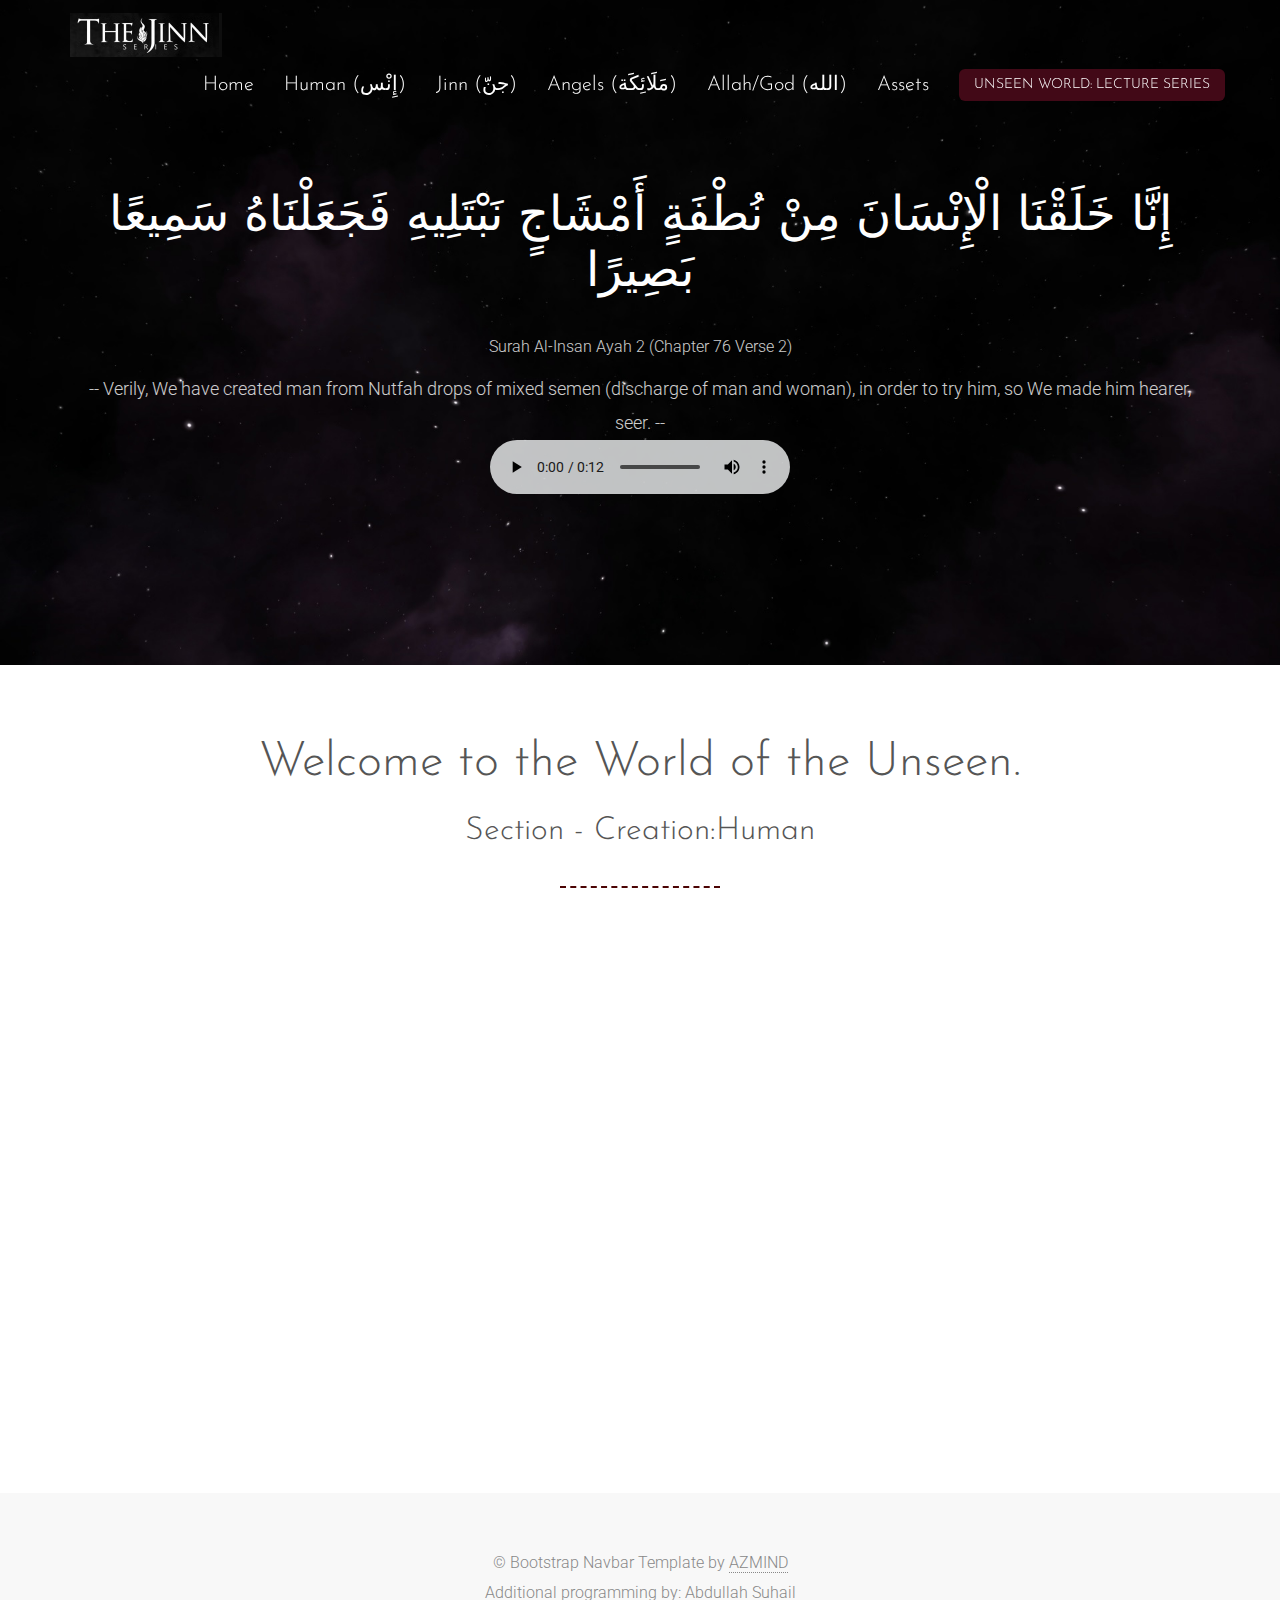
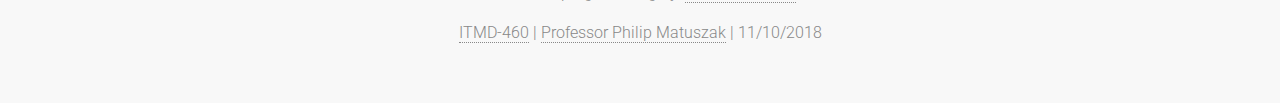
<file: human.html>
<!DOCTYPE html>
<html lang="en">

    <head>

        <meta charset="utf-8">
        <meta http-equiv="X-UA-Compatible" content="IE=edge">
        <meta name="viewport" content="width=device-width, initial-scale=1">
        <title>Asuhail - ITMD-460 Final Project</title>

        <!-- CSS -->        
        <link rel="stylesheet" href="https://fonts.googleapis.com/css?family=Josefin+Sans:300,400|Roboto:300,400,500">
        <link rel="stylesheet" href="assets/bootstrap/css/bootstrap.min.css">
        <link rel="stylesheet" href="assets/font-awesome/css/font-awesome.min.css">
        <link rel="stylesheet" href="assets/css/animate.css">
        <link rel="stylesheet" href="assets/css/style.css">

        <!-- HTML5 Shim and Respond.js IE8 support of HTML5 elements and media queries -->
        <!-- WARNING: Respond.js doesn't work if you view the page via file:// -->
        <!--[if lt IE 9]>
            <script src="https://oss.maxcdn.com/libs/html5shiv/3.7.0/html5shiv.js"></script>
            <script src="https://oss.maxcdn.com/libs/respond.js/1.4.2/respond.min.js"></script>
        <![endif]-->

        <!-- Favicon and touch icons -->
        <link rel="shortcut icon" href="assets/ico/favicon.png">
        <link rel="apple-touch-icon-precomposed" sizes="144x144" href="assets/ico/apple-touch-icon-144-precomposed.png">
        <link rel="apple-touch-icon-precomposed" sizes="114x114" href="assets/ico/apple-touch-icon-114-precomposed.png">
        <link rel="apple-touch-icon-precomposed" sizes="72x72" href="assets/ico/apple-touch-icon-72-precomposed.png">
        <link rel="apple-touch-icon-precomposed" href="assets/ico/apple-touch-icon-57-precomposed.png">

    </head>

    <body>
    
    	<!-- Top menu -->
		<nav class="navbar navbar-inverse navbar-fixed-top navbar-no-bg" role="navigation">
			<div class="container">
				<div class="navbar-header">
					<button type="button" class="navbar-toggle collapsed" data-toggle="collapse" data-target="#top-navbar-1">
						<span class="sr-only">Toggle navigation</span>
						<span class="icon-bar"></span>
						<span class="icon-bar"></span>
						<span class="icon-bar"></span>
					</button>
					<a class="navbar-brand" href="index.html">asuhail_ITMD-460 FP</a>
				</div>
				<!-- Collect the nav links, forms, and other content for toggling -->
				<div class="collapse navbar-collapse" id="top-navbar-1">
					<ul class="nav navbar-nav navbar-right">
						<li><a href="index.html">Home</a></li>
						<li><a href="human.html" dir="rtl" lang="ar">(إِنْس) Human</a></li>
						<li><a href="jinn.html" dir="rtl" lang="ar">(جنّ) Jinn</a></li>
						<li><a href="angels.html" dir="rtl" lang="ar">(مَلَائِكَة) Angels</a></li>
						<li><a href="god.html" dir="rtl" lang="ar">(الله) Allah/God</a></li>
						<li><a href="assets.html" dir="rtl" lang="ar">Assets</a></li>
						<li>
							<a class="btn btn-link-3" href="https://www.youtube.com/playlist?list=PLGIcBlunsk4YqIhpyTFA84IdG0k1_Iwzm" target="$_blank">
								Unseen World: Lecture Series
							</a>
						</li>
					</ul>
				</div>
			</div>
		</nav>
    
    	<!-- Top content -->
        <div class="top-content">
        	<div class="container">
				<div class="row">
					<div class="col-sm-12 text wow fadeInLeft">
						<h1 dir="rtl" lang="ar">إِنَّا خَلَقْنَا الْإِنْسَانَ مِنْ نُطْفَةٍ أَمْشَاجٍ نَبْتَلِيهِ فَجَعَلْنَاهُ سَمِيعًا بَصِيرًا</h1>
						<div class="description">
							<p>Surah Al-Insan Ayah 2 (Chapter 76 Verse 2)</p>
							<p class="medium-paragraph">
								-- Verily, We have created man from Nutfah drops of mixed semen (discharge of man and woman), 
								in order to try him, so We made him hearer, seer. -- </br>
								<audio controls>
									<source src="multimedia/audio/al-insan_verse_2.mp3" type="audio/mpeg">
									Your browser does not support the audio element.
								</audio>
							</p>
						</div>
					</div>
				</div>
            </div>
        </div>
        
        <!-- Features -->
        <div class="features-container section-container">
	        <div class="container">
	        	
	            <div class="row">
	                <div class="col-sm-12 features section-description wow fadeIn">
						<h2>Welcome to the World of the Unseen.</h2>
						<h3>Section - Creation:Human</h3>
	                    <div class="divider-1"><div class="line"></div></div>
	                </div>
	            </div>
				
				<div class="row">
					<div class="col-sm-4 features-box wow fadeInRight">
						<div class="row">
								<h3>Humans / إِنْس</i></h3>
								<p>
									At the bottom of the hierarchy, the slaves of the Creator who were created only to engage in 
									His worship. Save for an infinatessimally small number of gifted slaves of Allah who can sometimes
									see jinn, the humans cannot see anything in the unseen world.
								</p>
								<p>
									The first of us was Adam, created by Allah using dust and dirt from different parts of the earth. 
									The slaves of the Creator who were created only to engage in His worship. We were given free will
									as a test. Allah prefers us because though He gave us free will and intellect, we willingly submit
									to His will, completey. This is the literal definition of Islam (Complete submission to the will of God).
								</p>
						</div>
					</div>
					<div class="col-sm-8 features-box wow fadeInLeft">
						<div class="row">
							<div class="col-sm-3 features-box-icon">
								<i class="fa fa-arrow-right"></i>
							</div>
							<p>From MercifulServant - The Creation of Man - How It All Began</p>
							<iframe width="585" height="330" src="https://www.youtube.com/embed/bq_VdWnH1NE?ecver=1" frameborder="0" allowfullscreen></iframe>
						</div>
					</div>
				</div>
	        </div>
        </div>
		
        <!-- Footer -->
        <footer>
	        <div class="container">
	        	<div class="row">
	        		<div class="col-sm-12 footer-copyright">
						&copy; Bootstrap Navbar Template by <a href="http://azmind.com">AZMIND</a>
						<p>Additional programming by: <a href="https://github.com/asuhail1270106">Abdullah Suhail</a></p>
						<p>
							<a href="https://github.com/asuhail1270106">ITMD-460</a> | 
							<a href="https://appliedtech.iit.edu/people/phillip-phil-matuszak">Professor Philip Matuszak</a> |
							11/10/2018
						</p>
                    </div>
                </div>
	        </div>
        </footer>

        <!-- Javascript -->
        <script src="assets/js/jquery-1.11.1.min.js"></script>
        <script src="assets/bootstrap/js/bootstrap.min.js"></script>
        <script src="assets/js/jquery.backstretch.min.js"></script>
        <script src="assets/js/wow.min.js"></script>
        <script src="assets/js/retina-1.1.0.min.js"></script>
        <script src="assets/js/waypoints.min.js"></script>
		<script src="assets/js/scripts.js"></script>
		<script src="assets/js/audio.js"></script>
        
        <!--[if lt IE 10]>
            <script src="assets/js/placeholder.js"></script>
        <![endif]-->

    </body>

</html>
</file>
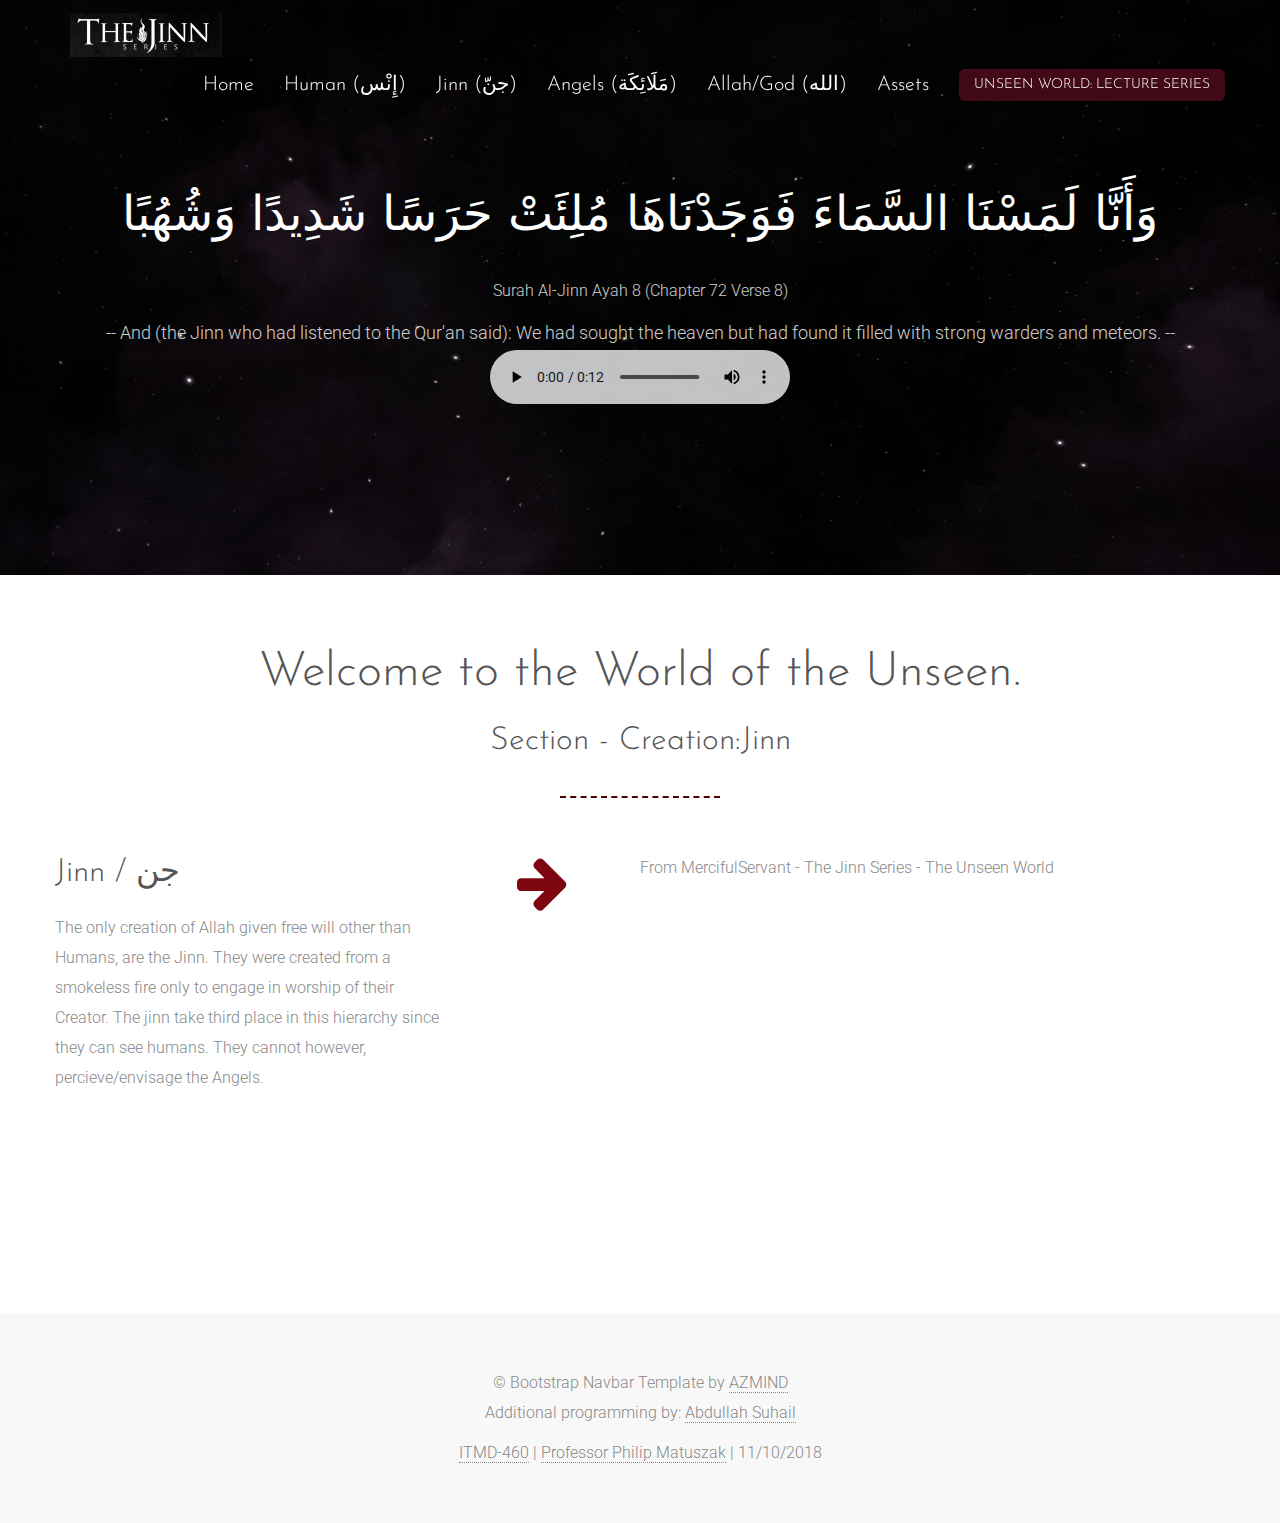
<file: jinn.html>
<!DOCTYPE html>
<html lang="en">

    <head>

        <meta charset="utf-8">
        <meta http-equiv="X-UA-Compatible" content="IE=edge">
        <meta name="viewport" content="width=device-width, initial-scale=1">
        <title>Asuhail - ITMD-460 Final Project</title>

        <!-- CSS -->        
        <link rel="stylesheet" href="https://fonts.googleapis.com/css?family=Josefin+Sans:300,400|Roboto:300,400,500">
        <link rel="stylesheet" href="assets/bootstrap/css/bootstrap.min.css">
        <link rel="stylesheet" href="assets/font-awesome/css/font-awesome.min.css">
        <link rel="stylesheet" href="assets/css/animate.css">
        <link rel="stylesheet" href="assets/css/style.css">

        <!-- HTML5 Shim and Respond.js IE8 support of HTML5 elements and media queries -->
        <!-- WARNING: Respond.js doesn't work if you view the page via file:// -->
        <!--[if lt IE 9]>
            <script src="https://oss.maxcdn.com/libs/html5shiv/3.7.0/html5shiv.js"></script>
            <script src="https://oss.maxcdn.com/libs/respond.js/1.4.2/respond.min.js"></script>
        <![endif]-->

        <!-- Favicon and touch icons -->
        <link rel="shortcut icon" href="assets/ico/favicon.png">
        <link rel="apple-touch-icon-precomposed" sizes="144x144" href="assets/ico/apple-touch-icon-144-precomposed.png">
        <link rel="apple-touch-icon-precomposed" sizes="114x114" href="assets/ico/apple-touch-icon-114-precomposed.png">
        <link rel="apple-touch-icon-precomposed" sizes="72x72" href="assets/ico/apple-touch-icon-72-precomposed.png">
        <link rel="apple-touch-icon-precomposed" href="assets/ico/apple-touch-icon-57-precomposed.png">

    </head>

    <body>
    
    	<!-- Top menu -->
		<nav class="navbar navbar-inverse navbar-fixed-top navbar-no-bg" role="navigation">
			<div class="container">
				<div class="navbar-header">
					<button type="button" class="navbar-toggle collapsed" data-toggle="collapse" data-target="#top-navbar-1">
						<span class="sr-only">Toggle navigation</span>
						<span class="icon-bar"></span>
						<span class="icon-bar"></span>
						<span class="icon-bar"></span>
					</button>
					<a class="navbar-brand" href="index.html">asuhail_ITMD-460 FP</a>
				</div>
				<!-- Collect the nav links, forms, and other content for toggling -->
				<div class="collapse navbar-collapse" id="top-navbar-1">
					<ul class="nav navbar-nav navbar-right">
						<li><a href="index.html">Home</a></li>
						<li><a href="human.html" dir="rtl" lang="ar">(إِنْس) Human</a></li>
						<li><a href="jinn.html" dir="rtl" lang="ar">(جنّ) Jinn</a></li>
						<li><a href="angels.html" dir="rtl" lang="ar">(مَلَائِكَة) Angels</a></li>
						<li><a href="god.html" dir="rtl" lang="ar">(الله) Allah/God</a></li>
						<li><a href="assets.html" dir="rtl" lang="ar">Assets</a></li>
						<li>
							<a class="btn btn-link-3" href="https://www.youtube.com/playlist?list=PLGIcBlunsk4YqIhpyTFA84IdG0k1_Iwzm" target="$_blank">
								Unseen World: Lecture Series
							</a>
						</li>
					</ul>
				</div>
			</div>
		</nav>
    
    	<!-- Top content -->
        <div class="top-content">
        	<div class="container">
				<div class="row">
					<div class="col-sm-12 text wow fadeInLeft">
						<h1 dir="rtl" lang="ar">وَأَنَّا لَمَسْنَا السَّمَاءَ فَوَجَدْنَاهَا مُلِئَتْ حَرَسًا شَدِيدًا وَشُهُبًا</h1>
						<div class="description">
							<p>Surah Al-Jinn Ayah 8 (Chapter 72 Verse 8)</p>
							<p class="medium-paragraph">
									-- And (the Jinn who had listened to the Qur'an said): We had sought the heaven 
									but had found it filled with strong warders and meteors. -- </br>
							<audio controls>
								<source src="multimedia/audio/al-jinn_verse_8.mp3" type="audio/mpeg">
								Your browser does not support the audio element.
							</audio>
							</p>
						</div>
					</div>
				</div>
            </div>
        </div>
        
        <!-- Features -->
        <div class="features-container section-container">
	        <div class="container">
	        	
	            <div class="row">
	                <div class="col-sm-12 features section-description wow fadeIn">
						<h2>Welcome to the World of the Unseen.</h2>
						<h3>Section - Creation:Jinn</h3>
	                    <div class="divider-1"><div class="line"></div></div>
	                </div>
	            </div>
				
				<div class="row">
					<div class="col-sm-4 features-box wow fadeInRight">
						<div class="row">
								<h3>Jinn / جن</i></h3>
								<p>
									The only creation of Allah given free will other than Humans, are the Jinn.
									They were created from a smokeless fire only to engage in worship of their
									Creator. The jinn take third place in this hierarchy since they can see humans. 
									They cannot however, percieve/envisage the Angels.
								</p>
						</div>
					</div>
					<div class="col-sm-8 features-box wow fadeInLeft">
						<div class="row">
							<div class="col-sm-3 features-box-icon">
								<i class="fa fa-arrow-right"></i>
							</div>
							<p>From MercifulServant - The Jinn Series - The Unseen World</p>
							<iframe width="585" height="330" src="https://www.youtube.com/embed/iYtc1KASfLg?ecver=1" frameborder="0" allowfullscreen></iframe>
						</div>
					</div>
				</div>
	        </div>
        </div>
		
        <!-- Footer -->
        <footer>
	        <div class="container">
	        	<div class="row">
	        		<div class="col-sm-12 footer-copyright">
						&copy; Bootstrap Navbar Template by <a href="http://azmind.com">AZMIND</a>
						<p>Additional programming by: <a href="https://github.com/asuhail1270106">Abdullah Suhail</a></p>
						<p>
							<a href="https://github.com/asuhail1270106">ITMD-460</a> | 
							<a href="https://appliedtech.iit.edu/people/phillip-phil-matuszak">Professor Philip Matuszak</a> |
							11/10/2018
						</p>
                    </div>
                </div>
	        </div>
        </footer>

        <!-- Javascript -->
        <script src="assets/js/jquery-1.11.1.min.js"></script>
        <script src="assets/bootstrap/js/bootstrap.min.js"></script>
        <script src="assets/js/jquery.backstretch.min.js"></script>
        <script src="assets/js/wow.min.js"></script>
        <script src="assets/js/retina-1.1.0.min.js"></script>
        <script src="assets/js/waypoints.min.js"></script>
        <script src="assets/js/scripts.js"></script>
		<script src="assets/js/audio.js"></script>
        
        <!--[if lt IE 10]>
            <script src="assets/js/placeholder.js"></script>
        <![endif]-->

    </body>

</html>
</file>
<file: assets/css/style.css>
body {
    font-family: 'Roboto', sans-serif;
    font-size: 16px;
    font-weight: 300;
    color: #888;
    line-height: 30px;
    text-align: center;
}

strong { font-weight: 500; }

a, a:hover, a:focus {
	color: #df6482; text-decoration: none;
    -o-transition: all .3s; -moz-transition: all .3s; -webkit-transition: all .3s; -ms-transition: all .3s; transition: all .3s;
}

h1, h2 { margin-top: 10px; font-family: 'Josefin Sans', sans-serif; font-size: 48px; font-weight: 300; color: #555; line-height: 56px; }
h3 { font-family: 'Josefin Sans', sans-serif; font-size: 32px; font-weight: 300; color: #555; line-height: 40px; }

img { max-width: 100%; }

.medium-paragraph { font-size: 18px; line-height: 34px; }

.colored { color: #df6482; }

::-moz-selection { background: #df6482; color: #fff; text-shadow: none; }
::selection { background: #df6482; color: #fff; text-shadow: none; }


/***** General style, all sections *****/

.section-container { margin: 0 auto; padding-bottom: 80px; }
.section-description { margin-top: 60px; padding-bottom: 10px; }
.section-description p { margin-top: 20px; padding: 0 120px; }


/***** Divider *****/

.divider-1 { padding: 25px 0 15px 0; }
.divider-1 .line { width: 160px; margin: 0 auto; border-bottom: 2px dashed rgb(75, 4, 4); }


/***** Top menu *****/

.navbar {
	margin-bottom: 0;
	padding-top: 0;
	background: rgb(0, 0, 0);
	border: 0;
	-moz-border-radius: 0; -webkit-border-radius: 0; border-radius: 0;
	-o-transition: all .6s; -moz-transition: all .6s; -webkit-transition: all .6s; -ms-transition: all .6s; transition: all .6s;
}
.navbar-no-bg { padding-top: 10px; background: none; }

ul.navbar-nav {
	font-family: 'Josefin Sans', sans-serif;
	font-size: 14px;
	color: #fff;
	font-weight: 300;
	/*text-transform: uppercase;*/
	font-size: 20px;
}

.navbar-inverse ul.navbar-nav li a { color: #fff; border: 0; }
.navbar-inverse ul.navbar-nav li a:hover { color: #ddd; border: 0; }
.navbar-inverse ul.navbar-nav li a:focus { color: #ddd; outline: 0; border: 0; }

.navbar-inverse ul.navbar-nav li a.btn-link-3 {
	display: inline-block;
	margin: 9px 0 0 15px;
	padding: 6px 15px;
	background: #420917;
	border: 0;
	font-family: 'Josefin Sans', sans-serif;
	font-size: 14px;
    font-weight: 300;
    color: #fff;
    opacity: 1;
    text-transform: uppercase;
    -moz-border-radius: 6px; -webkit-border-radius: 6px; border-radius: 6px;
}
.navbar-inverse ul.navbar-nav li a.btn-link-3:hover,
.navbar-inverse ul.navbar-nav li a.btn-link-3:focus,
.navbar-inverse ul.navbar-nav li a.btn-link-3:active,
.navbar-inverse ul.navbar-nav li a.btn-link-3:active:focus { outline: 0; opacity: 0.6; color: #fff; }

.navbar-brand {
	width: 152px;
	background: url(../img/logo.png) left center no-repeat;
	text-indent: -99999px;
}
.navbar>.container .navbar-brand, .navbar>.container-fluid .navbar-brand { margin-left: 0; }


/***** Top content *****/

.top-content { padding: 120px 0 150px 0; }

.top-content .text { padding-top: 60px; color: #fff; }
.top-content .text h1 { color: #fff; }

.top-content .description { margin: 30px 0 10px 0; }
.top-content .description p { opacity: 0.8; }
.top-content .description a { color: #fff; border-bottom: 1px dotted #fff; }
.top-content .description a:hover, .top-content .description a:focus { color: #fff; border: 0; }


/***** Audio *****/
audio
{
-webkit-transition:all 0.5s linear;
-moz-transition:all 0.5s linear;
-o-transition:all 0.5s linear;
transition:all 0.5s linear;
-moz-border-radius:7px 7px 7px 7px ;
-webkit-border-radius:7px 7px 7px 7px ;
border-radius:7px 7px 7px 7px ;
}

audio:hover, audio:focus, audio:active
{
-webkit-box-shadow: 15px 15px 20px rgba(0,0, 0, 0.4);
-moz-box-shadow: 15px 15px 20px rgba(0,0, 0, 0.4);
box-shadow: 15px 15px 20px rgba(0,0, 0, 0.4);
-webkit-transform: scale(1.05);
-moz-transform: scale(1.05);
transform: scale(1.05);
}


/***** Features *****/

.features-box { margin-top: 30px; text-align: left; }
.features-box .features-box-icon { font-size: 60px; color: #7e0610; line-height: 60px; text-align: center; }
.features-box h3 { margin-top: 0; padding: 0 0 10px 0; }


/***** Footer *****/

footer { padding: 40px 0 45px 0; background: #f8f8f8; }

.footer-copyright { padding-top: 15px; }
.footer-copyright a { color: #888; border-bottom: 1px dotted #888; }
.footer-copyright a:hover, .footer-copyright a:focus { color: #888; border: 0; }



/***** MEDIA QUERIES *****/


@media (min-width: 992px) and (max-width: 1199px) {}

@media (min-width: 768px) and (max-width: 991px) {

	.section-description p { padding: 0; }
	
	.features-box .features-box-icon { font-size: 50px; line-height: 50px; }

}

@media (max-width: 767px) {
	
	.navbar { padding-top: 0; background: rgb(0, 0, 0); }
	.navbar>.container .navbar-brand, .navbar>.container-fluid .navbar-brand { margin-left: 15px; }
	.navbar-collapse { border: 0; }
	.navbar-inverse .navbar-toggle { border-color: transparent; }
	.navbar-inverse ul.navbar-nav li a.btn-link-3 { margin: 10px; }
	
	.section-description p { padding: 0; }
	
	.top-content { padding: 40px 0 60px 0; }
	
	.features-box { text-align: center; }
	.features-box h3 { margin-top: 5px; padding-top: 10px; }

}

@media (max-width: 415px) {
	
	h1, h2 { font-size: 36px; }

}


/* Retina-ize images/icons */

@media
only screen and (-webkit-min-device-pixel-ratio: 2),
only screen and (   min--moz-device-pixel-ratio: 2),
only screen and (     -o-min-device-pixel-ratio: 2/1),
only screen and (        min-device-pixel-ratio: 2),
only screen and (                min-resolution: 192dpi),
only screen and (                min-resolution: 2dppx) {
	
	/* logo */
    .navbar-brand {
    	background-image: url(../img/logo@2x.png) !important; background-repeat: no-repeat !important; background-size: 102px 32px !important;
    }
	
}
</file>
